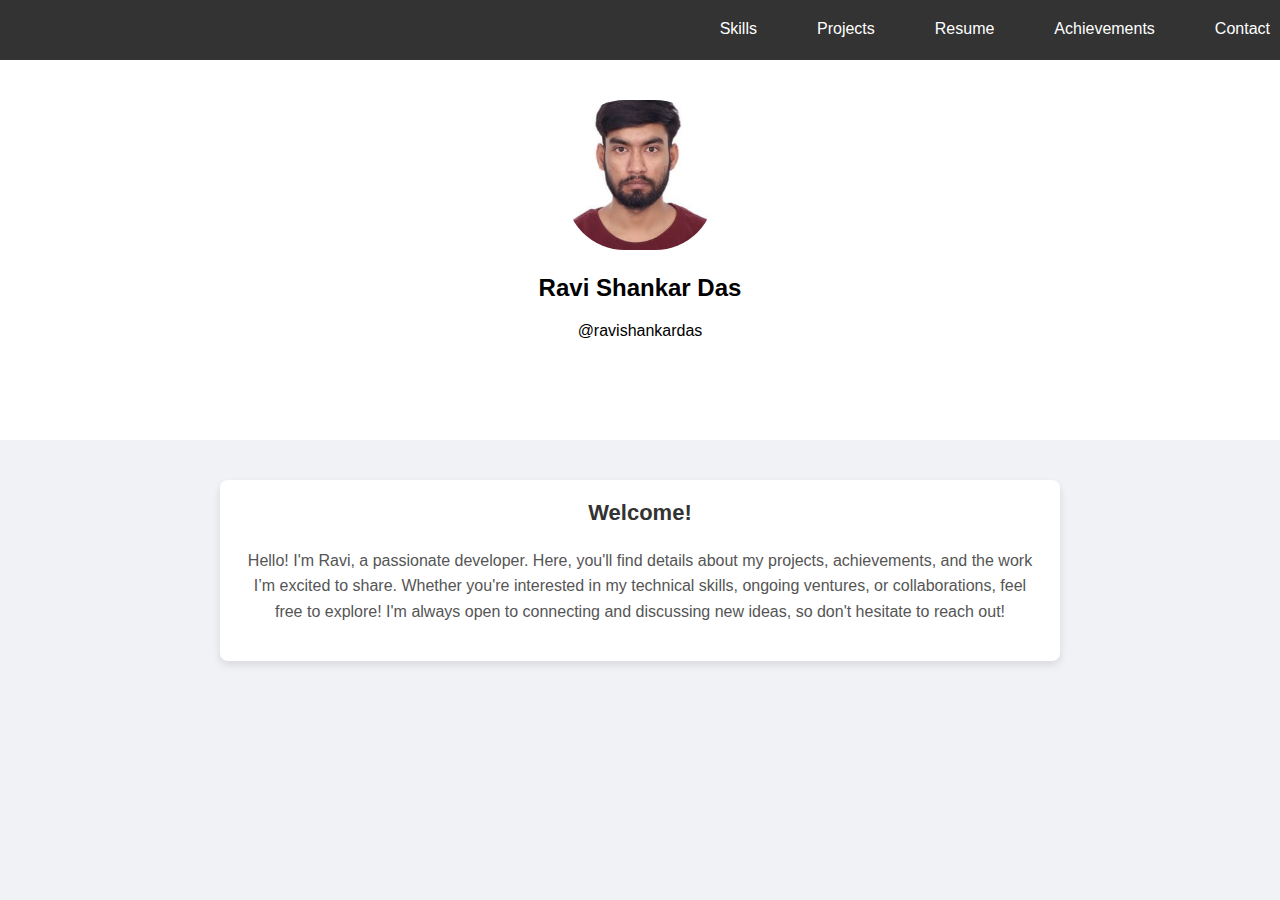
<file: templates/index.html>
<!DOCTYPE html>
<html lang="en">
<head>
    <meta charset="UTF-8">
    <meta name="viewport" content="width=device-width, initial-scale=1.0">
    <title>RSD</title>
    <!-- <link rel="stylesheet" href="/static/style.css"> Link to CSS file -->
     <style>
        body {
    font-family: Arial, sans-serif;
    margin: 0;
    padding: 0;
    background-color: #f0f2f5;
}

.navbar {
    display: flex;
    justify-content: flex-end;
    background-color: #333;
    padding: 10px 20px;
    position: fixed;
    height: 40px;
    width: 100%;
    top: 0;
    left: 0;
    z-index: 1000;
}

.navbar a {
    color: white;
    text-decoration: none;
    padding: 10px 20px;
    margin: 0 10px;
    border-radius: 5px;
}

.navbar a:hover {
    background-color: #575757;
}

.profile {
    padding: 100px;
    background-color: #fff;
    text-align: center;
}

.profile-img {
    border-radius: 40%; /* Makes the image circular */
    width: 150px; /* Adjust width to make the image larger */
    height: 150px; /* Adjust height to match the width for a circular shape */
    object-fit: cover; /* Ensures the image covers the circular area without distortion */
    cursor: pointer; /* Changes cursor to indicate clickable */
    transition: transform 0.3s ease; /* Smooth transition effect */
}




.content {
    max-width: 800px;
    margin: 40px auto;
    padding: 20px;
    background-color: #ffffff;
    border-radius: 8px;
    box-shadow: 0 4px 8px rgba(0, 0, 0, 0.1);
    text-align: center;
}

.content h3 {
    margin-top: 0;
    font-size: 22px;
    color: #333;
}

.content p {
    line-height: 1.6;
    color: #555;
}
     </style>
</head>
<body>
    <!-- Navbar -->
    <div class="navbar">
        <!-- <a href="#">Home</a> -->
        <a href="#">Skills</a>
        <a href="/projects">Projects</a>
        <a href="/resume">Resume</a>
        <a href="/acheivements">Achievements</a>
        <a href="/contact">Contact</a>
    </div>

    <!-- User Profile -->
    <div class="profile">
        <img src="/static/ravi.jpg" alt="Profile Picture" class="profile-img" onclick="openModal()">
        <h2>Ravi Shankar Das</h2>
        <a href="https://github.com/ravishankardas" target="_blank" rel="noopener noreferrer" style="color: inherit; text-decoration: none;">@ravishankardas</a>
    </div>
    
    

    <div class="content">
        <h3>Welcome!</h3>
        <p>Hello! I'm Ravi, a passionate developer. Here, you'll find details about my projects, achievements, and the work I’m excited to share. Whether you're interested in my technical skills, ongoing ventures, or collaborations, feel free to explore! I'm always open to connecting and discussing new ideas, so don't hesitate to reach out!</p>
    </div>
    <script src="/static/script.js"></script>
    

   
</body>
</html>
</file>
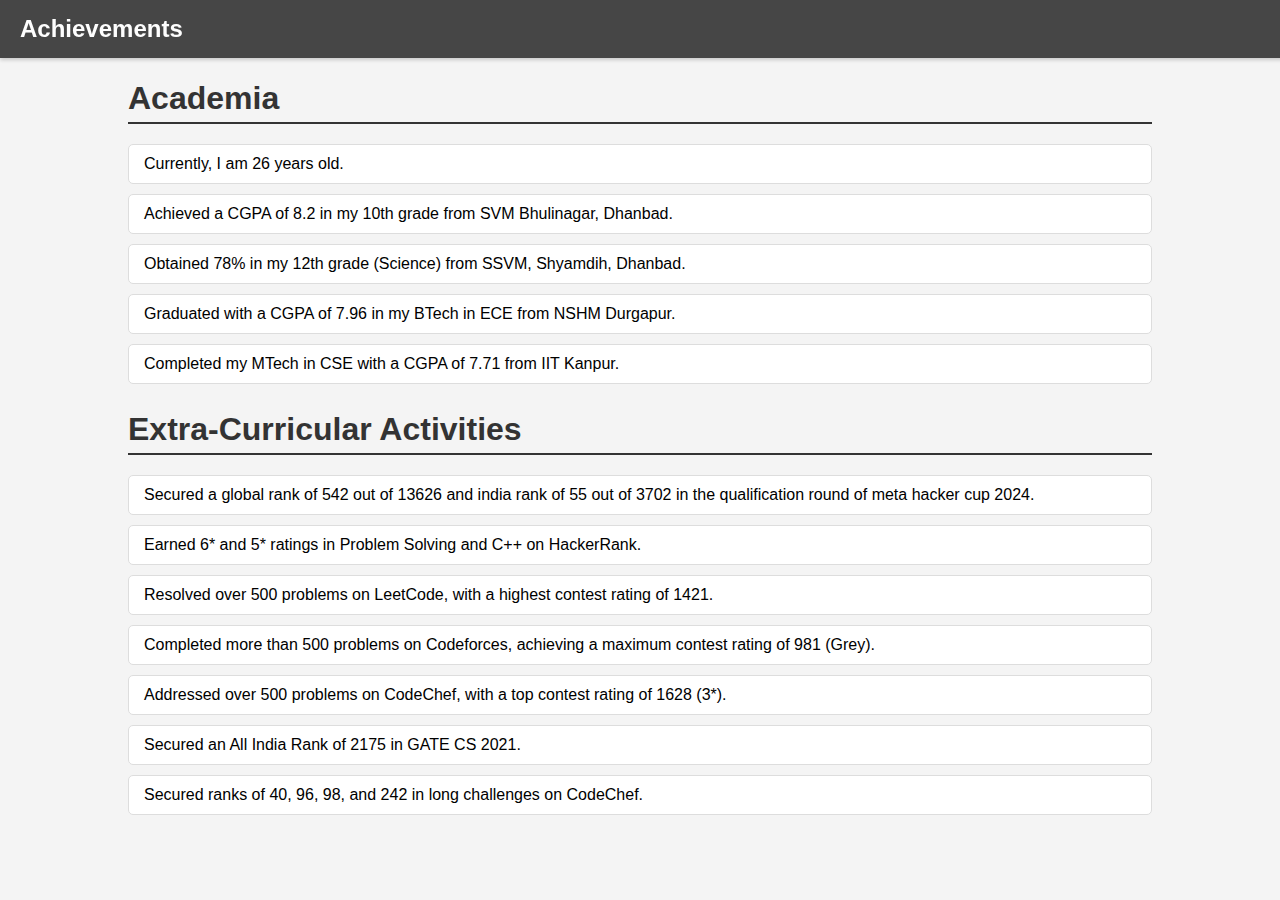
<file: templates/acheivements.html>
<!DOCTYPE html>
<html lang="en">
<head>
    <meta charset="UTF-8">
    <meta name="viewport" content="width=device-width, initial-scale=1.0">
    <title>Achievements</title>
    <style>
        body {
            font-family: Arial, sans-serif;
            margin: 0;
            padding: 0;
            background-color: #f4f4f4;
        }
        
        .navbar {
            /* display: flex; */
            justify-content: flex-end;
            background-color: #333;
            padding: 15px 20px;
            position: fixed;
            width: 100%;
            top: 0;
            left: 0;
            z-index: 1000;
            opacity: 0.9;
            color: #fff;
            box-shadow: 0 2px 4px rgba(0, 0, 0, 0.2);
        }
        
        .navbar h3 {
            margin: 0;
            font-size: 1.5rem;
            cursor: pointer;
        }
        
        .navbar h3:hover {
            color: #ffd700;
            text-shadow: 1px 1px 2px rgba(0, 0, 0, 0.5);
        }
        
        .ach_text {
            margin: 80px 10% 20px; /* Adjusted top margin for better spacing */
        }
        
        .ach_text h2 {
            font-size: 2rem;
            color: #333;
            border-bottom: 2px solid #333;
            padding-bottom: 5px;
            margin-bottom: 20px;
        }
        
        .ach_text ul {
            list-style-type: none;
            padding: 0;
            margin: 0;
        }
        
        .ach_text li {
            background: #fff;
            border: 1px solid #ddd;
            border-radius: 5px;
            padding: 10px 15px;
            margin-bottom: 10px;
            transition: background 0.3s, box-shadow 0.3s;
        }
        
        .ach_text li:hover {
            background: #f9f9f9;
            box-shadow: 0 2px 4px rgba(0, 0, 0, 0.1);
        }
    </style>
</head>
<body>
    <div class="navbar">
        <h3>Achievements</h3>
    </div>
    <div class="ach_text">
        <h2>Academia</h2>
        <ul>
            <li>Currently, I am 26 years old.</li>
            <li>Achieved a CGPA of 8.2 in my 10th grade from SVM Bhulinagar, Dhanbad.</li>
            <li>Obtained 78% in my 12th grade (Science) from SSVM, Shyamdih, Dhanbad.</li>
            <li>Graduated with a CGPA of 7.96 in my BTech in ECE from NSHM Durgapur.</li>
            <li>Completed my MTech in CSE with a CGPA of 7.71 from IIT Kanpur.</li>
        </ul>

        <h2>Extra-Curricular Activities</h2>
        <ul>
            <li>Secured a global rank of 542 out of 13626 and india rank of 55 out of 3702 in the qualification round of meta hacker cup 2024.</li>
            <li>Earned 6* and 5* ratings in Problem Solving and C++ on HackerRank.</li>
            <li>Resolved over 500 problems on LeetCode, with a highest contest rating of 1421.</li>
            <li>Completed more than 500 problems on Codeforces, achieving a maximum contest rating of 981 (Grey).</li>
            <li>Addressed over 500 problems on CodeChef, with a top contest rating of 1628 (3*).</li>
            <li>Secured an All India Rank of 2175 in GATE CS 2021.</li>
            <li>Secured ranks of 40, 96, 98, and 242 in long challenges on CodeChef.</li>
        </ul>
    </div>
</body>
</html>
</file>
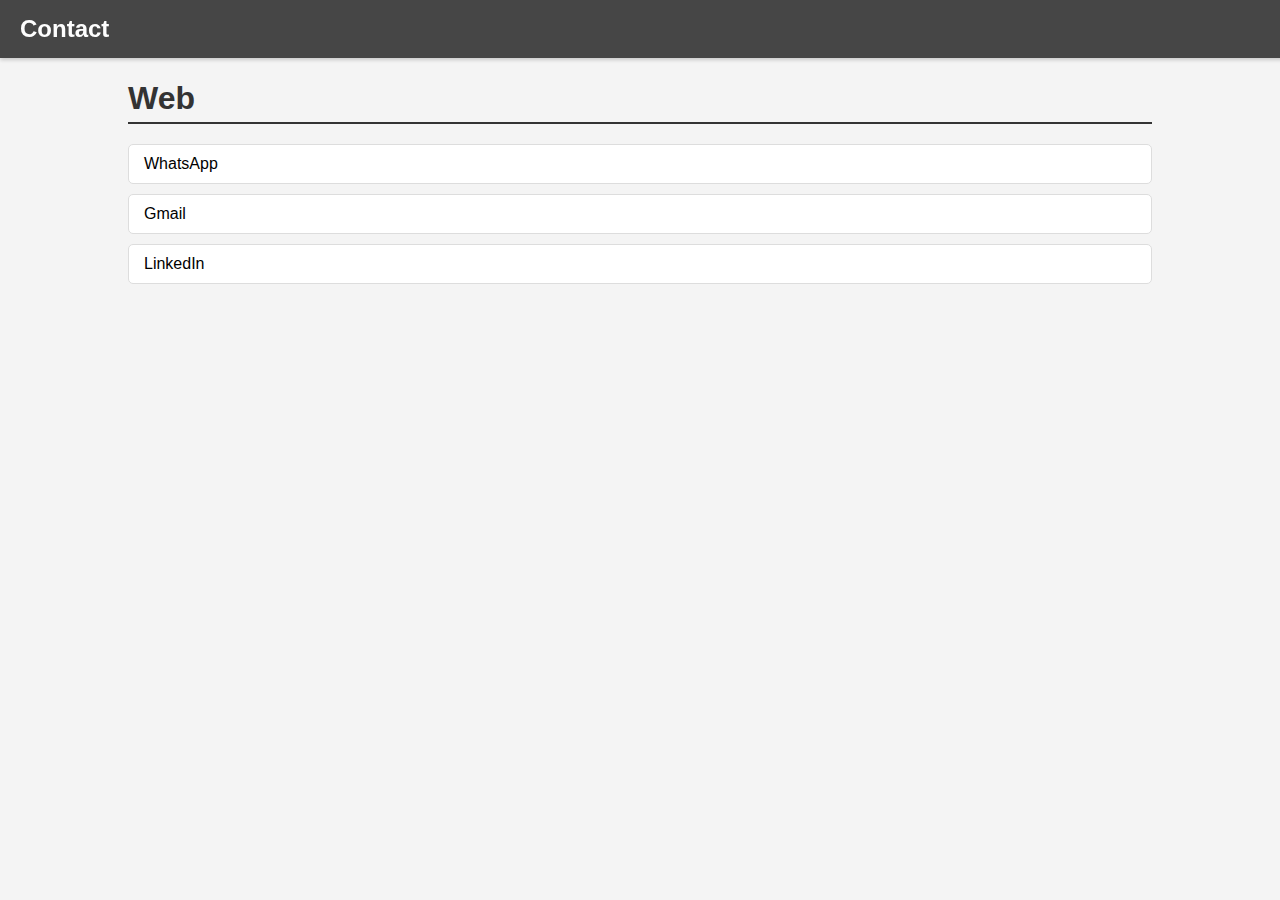
<file: templates/contact.html>
<!DOCTYPE html>
<html lang="en">
<head>
    <meta charset="UTF-8">
    <meta name="viewport" content="width=device-width, initial-scale=1.0">
    <title>Contact</title>
    <style>
        body {
            font-family: Arial, sans-serif;
            margin: 0;
            padding: 0;
            background-color: #f4f4f4;
        }
        
        .navbar {
            /* display: flex; */
            justify-content: flex-end;
            background-color: #333;
            padding: 15px 20px;
            position: fixed;
            width: 100%;
            top: 0;
            left: 0;
            z-index: 1000;
            opacity: 0.9;
            color: #fff;
            box-shadow: 0 2px 4px rgba(0, 0, 0, 0.2);
        }
        
        .navbar h3 {
            margin: 0;
            font-size: 1.5rem;
            cursor: pointer;
        }
        
        .navbar h3:hover {
            color: #ffd700;
            text-shadow: 1px 1px 2px rgba(0, 0, 0, 0.5);
        }
        
        .ach_text {
            margin: 80px 10% 20px; /* Adjusted top margin for better spacing */
        }
        
        .ach_text h2 {
            font-size: 2rem;
            color: #333;
            border-bottom: 2px solid #333;
            padding-bottom: 5px;
            margin-bottom: 20px;
        }
        
        .ach_text ul {
            list-style-type: none;
            padding: 0;
            margin: 0;
        }
        
        .ach_text li {
            background: #fff;
            border: 1px solid #ddd;
            border-radius: 5px;
            padding: 10px 15px;
            margin-bottom: 10px;
            transition: background 0.3s, box-shadow 0.3s;
            
        }
        .ach_text li a{
            inherits: none;
            text-decoration: none;
            color: black;
        }
        
        .ach_text li:hover {
            background: #f9f9f9;
            box-shadow: 0 2px 4px rgba(0, 0, 0, 0.1);
        }
    </style>
</head>
<body>
    <div class="navbar">
        <h3>Contact</h3>
    </div>
    <div class="ach_text">
        <h2>Web</h2>
        <ul>
            <li><a href="https://web.whatsapp.com/send?phone=8918195019" target="_blank" rel="noopener noreferrer" >WhatsApp</a></li>
            <li><a href="https://mail.google.com/mail/?view=cm&fs=1&to=ravishankerdas1998@gmail.com&su=Hello" target="_blank" rel="noopener noreferrer">Gmail</a></li>
            <li><a href="https://www.linkedin.com/in/ravishankardas/" target="_blank" rel="noopener noreferrer">LinkedIn</a></li>
        </ul>


    </div>
</body>
</html>
</file>
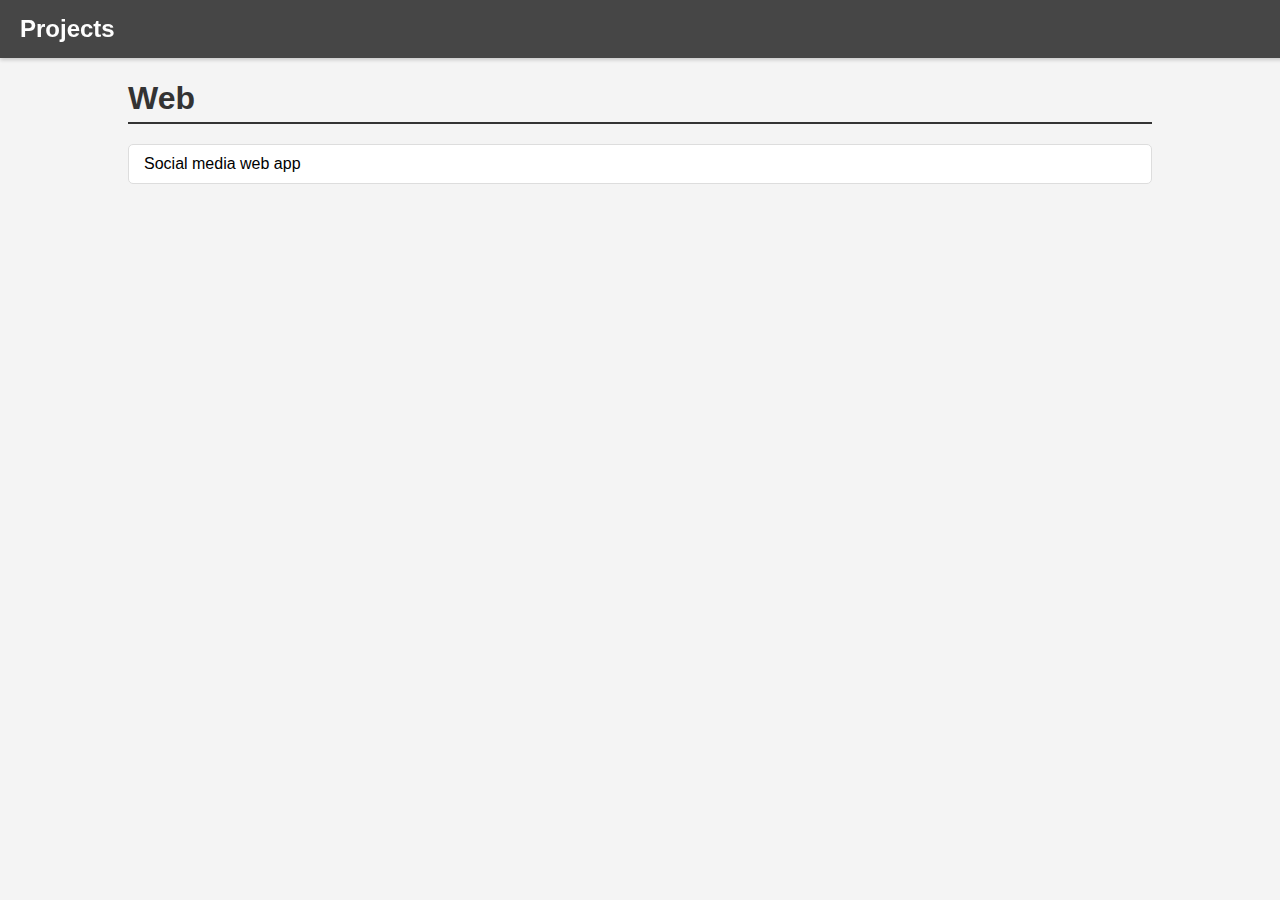
<file: templates/projects.html>
<!DOCTYPE html>
<html lang="en">
<head>
    <meta charset="UTF-8">
    <meta name="viewport" content="width=device-width, initial-scale=1.0">
    <title>Contact</title>
    <style>
        body {
            font-family: Arial, sans-serif;
            margin: 0;
            padding: 0;
            background-color: #f4f4f4;
        }
        
        .navbar {
            /* display: flex; */
            justify-content: flex-end;
            background-color: #333;
            padding: 15px 20px;
            position: fixed;
            width: 100%;
            top: 0;
            left: 0;
            z-index: 1000;
            opacity: 0.9;
            color: #fff;
            box-shadow: 0 2px 4px rgba(0, 0, 0, 0.2);
        }
        
        .navbar h3 {
            margin: 0;
            font-size: 1.5rem;
            cursor: pointer;
        }
        
        .navbar h3:hover {
            color: #ffd700;
            text-shadow: 1px 1px 2px rgba(0, 0, 0, 0.5);
        }
        
        .ach_text {
            margin: 80px 10% 20px; /* Adjusted top margin for better spacing */
        }
        
        .ach_text h2 {
            font-size: 2rem;
            color: #333;
            border-bottom: 2px solid #333;
            padding-bottom: 5px;
            margin-bottom: 20px;
        }
        
        .ach_text ul {
            list-style-type: none;
            padding: 0;
            margin: 0;
        }
        
        .ach_text li {
            background: #fff;
            border: 1px solid #ddd;
            border-radius: 5px;
            padding: 10px 15px;
            margin-bottom: 10px;
            transition: background 0.3s, box-shadow 0.3s;
            
        }
        .ach_text li a{
            inherits: none;
            text-decoration: none;
            color: black;
        }
        
        .ach_text li:hover {
            background: #f9f9f9;
            box-shadow: 0 2px 4px rgba(0, 0, 0, 0.1);
        }
    </style>
</head>
<body>
    <div class="navbar">
        <h3>Projects</h3>
    </div>
    <div class="ach_text">
        <h2>Web</h2>
        <ul>
            <li><a href="/social" rel="noopener noreferrer" >Social media web app</a></li>
        </ul>
    </div>
</body>
</html>
</file>
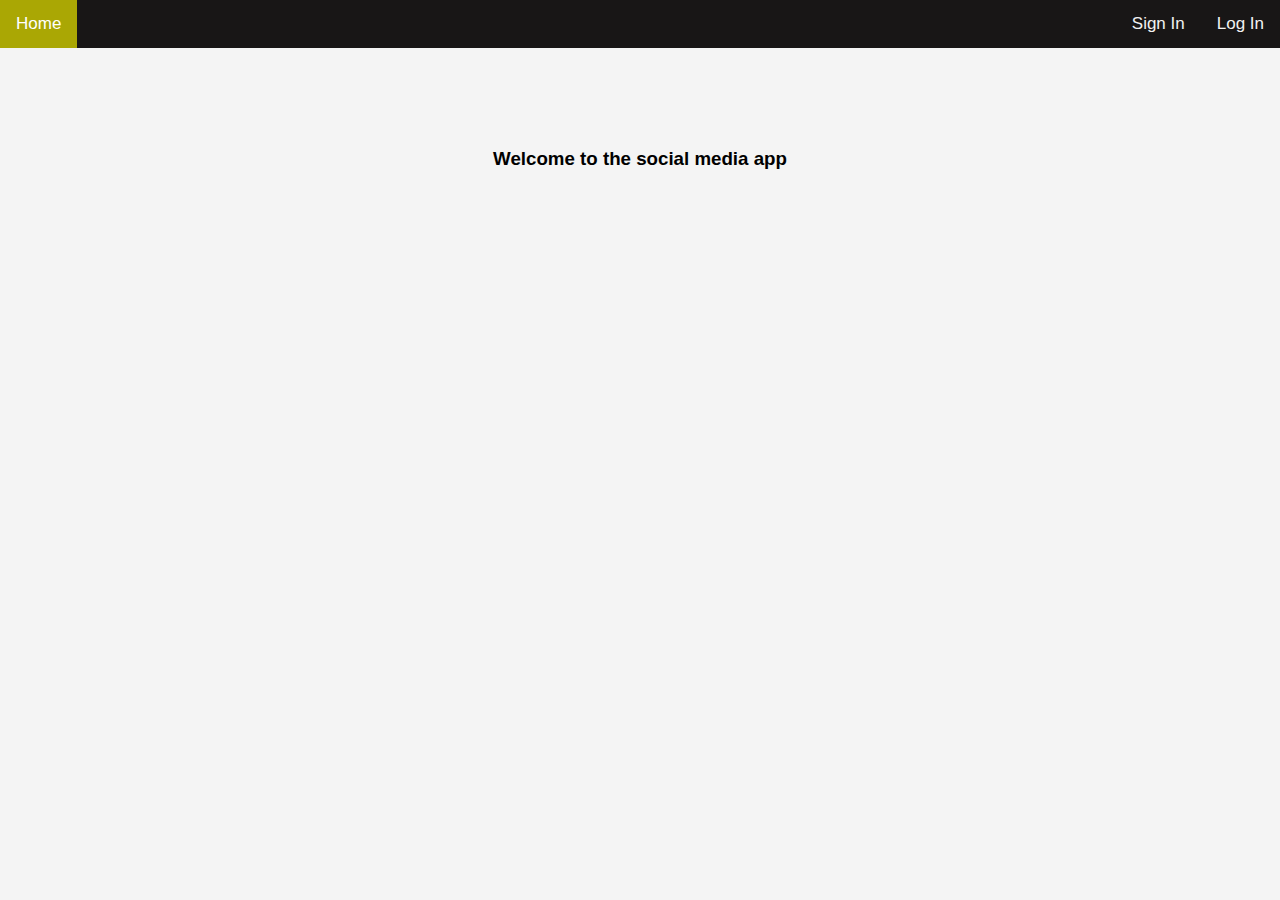
<file: templates/social.html>
<!DOCTYPE html>
<html lang="en">
  <head>
    <meta charset="UTF-8" />
    <meta name="viewport" content="width=device-width, initial-scale=1.0" />
    <title>Social Media Web App</title>
    <style>
      body {
        font-family: Arial, sans-serif;
        margin: 0;
        padding: 0;
        background-color: #f4f4f4;
      }
      .unclickable {
        pointer-events: none; /* Disable click events */
        color: #fff; /* Ensure the text color remains visible */
        text-decoration: none; /* Remove underline */
      }

      .unclickable:hover {
        color: #fff; /* Keep the color consistent */
        text-shadow: none; /* Remove text shadow */
      }

      .main_text {
        margin-top: 100px;
        text-align: center;
      }

      .form-container {
        display: none; /* Hide forms by default */
      }

      .form-active {
        display: block; /* Show form when active */
      }
      .signinForm {
        display: none;
      }

      .topnav {
        overflow: hidden;
        background-color: #181616;
      }

      .topnav a {
        float: left;
        color: #f2f2f2;
        text-align: center;
        padding: 14px 16px;
        text-decoration: none;
        font-size: 17px;
      }

      .topnav a:hover {
        background-color: #ddd;
        color: black;
      }

      .topnav a.active {
        background-color: #aaa704;
        color: white;
      }

      .topnav-right {
        float: right;
      }

      .hidden {
        display: none;
      }
    </style>
  </head>
  <body>
    <div class="topnav">
      <a class="active" href="#" onclick="refreshScreen()">Home</a>
      <div class="topnav-right">
        <a href="#" onclick="toggleForm('signin')" id="signin_text">Sign In</a>
        <a href="#" onclick="toggleForm('login')" id="login_text">Log In</a>
        <a href="#" onclick="logOut()" id="logoutLink">Log out</a>
      </div>
    </div>

    <div class="main_text">
      <h3 id="welcome_text">Welcome to the social media app</h3>
      <div id="contentArea"></div>

      <!-- Sign In Form -->
      <div id="signinForm" class="form-container form-active">
        <form id="createUserForm" onsubmit="submitSignInForm(event);">
          <h2>Create a new user</h2>
          <label for="email">Email:</label><br />
          <input
            type="email"
            id="signin_email"
            name="email"
            required
          /><br /><br />
          <label for="password">Password:</label><br />
          <input
            type="password"
            id="signin_password"
            name="password"
            required
          /><br /><br />
          <button type="submit">Submit</button>
        </form>
      </div>

      <!-- Log In Form -->
      <div id="loginForm" class="form-container">
        <form id="loginUserForm" onsubmit="submitLoginForm(event);">
          <h2>Log In</h2>
          <label for="login_email">Email:</label><br />
          <input
            type="email"
            id="login_email"
            name="email"
            required
          /><br /><br />
          <label for="login_password">Password:</label><br />
          <input
            type="password"
            id="login_password"
            name="password"
            required
          /><br /><br />
          <button type="submit">Log In</button>
        </form>
      </div>

      <div id="postUserForm">
        <form id="postForm" onsubmit="submitCreatePostForm(event);">
          <h2>Create a New Post</h2>

          <label for="title">Title:</label><br />
          <input type="text" id="title" name="title" required /><br /><br />

          <label for="content">Content:</label><br />
          <textarea id="content" name="content" rows="4" required></textarea
          ><br /><br />
          <button type="submit">Submit</button>
        </form>
        <div id="postFormContentArea"></div>

      </div>

    </div>

    <script>
      function refreshScreen() {
        location.reload();
      }

      let IN_DEVELOPMENT = 0;


      window.onload = function () {
        document.getElementById("signin_email").value = ""; 
        document.getElementById("signin_password").value = ""; 
        document.getElementById("login_email").value = ""; 
        document.getElementById("login_password").value = ""; 
        document.getElementById("signinForm").style.display = "none";
        document.getElementById("loginUserForm").style.display = "none";
        document.getElementById("logoutLink").classList.add("hidden");
        document.getElementById("postForm").style.display = "none";
      };

      // Function to toggle between Sign In and Log In forms
      function toggleForm(formType) {
        const signinForm = document.getElementById("signinForm");
        const loginForm = document.getElementById("loginForm");

        if (formType === "signin") {
          signinForm.classList.add("form-active");
          loginForm.classList.remove("form-active");

          document.getElementById("signin_email").value = ""; 
          document.getElementById("signin_password").value = ""; 

          document.getElementById("loginUserForm").style.display = "none";
          document.getElementById("signinForm").style.display = "block";
        }
        if (formType === "login") {
          loginForm.classList.add("form-active");
          signinForm.classList.remove("form-active");

          document.getElementById("login_email").value = "";
          document.getElementById("login_password").value = "";

          document.getElementById("signinForm").style.display = "none";
          document.getElementById("loginUserForm").style.display = "block";
        }
      }

      async function submitSignInForm(event) {
        event.preventDefault(); // Prevent the default form submission

        const userData = {
          email: document.getElementById("signin_email").value,
          password: document.getElementById("signin_password").value,
        };

        const user_creation_end_point =
          IN_DEVELOPMENT === 1
            ? "http://127.0.0.1:8000/users"
            : "https://fastapi-social-ravi-232824ba7d56.herokuapp.com/users";

        try {
          const response = await fetch(user_creation_end_point, {
            method: "POST",
            headers: {
              "Content-Type": "application/json",
            },
            body: JSON.stringify(userData),
          });

          if (response.status === 201) {
            console.log("user created succesfully!!!");
            const responseData = await response.json();
            const username = responseData.email.split("@")[0]; // Extract part before '@'
            // alert("User created successfully!");
            updateNavbarWithUsername(username, "signin");
          } else {
            const errorData = await response.json();
            console.log(`Error: ${errorData.detail}`); // Will show "User already exists"
          }
        } catch (error) {
          console.log("An error occurred: " + error.message);
        }
      }

      async function submitLoginForm(event) {
        event.preventDefault(); // Prevent form from submitting the traditional way

        const loginData = new URLSearchParams();
        login_mail = document.getElementById("login_email").value;
        loginData.append("username", login_mail);
        loginData.append(
          "password",
          document.getElementById("login_password").value
        );
        const userLoginEndPoint =
          IN_DEVELOPMENT === 1
            ? "http://127.0.0.1:8000/login"
            : "https://fastapi-social-ravi-232824ba7d56.herokuapp.com/login";
        try {
          const response = await fetch(userLoginEndPoint, {
            method: "POST",
            headers: {
              "Content-Type": "application/x-www-form-urlencoded",
            },
            body: loginData,
          });

          if (response.ok) {
            const responseData = await response.json();
            console.log("Login successful", responseData);

            // Store the access token for future use
            localStorage.setItem("access_token", responseData.access_token);
            console.log("token login: " + responseData.access_token);
            username = login_mail.split("@")[0];
            updateNavbarWithUsername(username, "login");
          } else {
            const errorData = await response.json();
            alert(`Error: ${errorData.detail}`);
          }
        } catch (error) {
          console.error("An error occurred:", error);
          alert("An error occurred while logging in. Please try again.");
        }
      }

      async function submitCreatePostForm(event) {
        event.preventDefault(); // Prevent the default form submission behavior

        const title = document.getElementById("title").value;
        const content = document.getElementById("content").value;

        const token = localStorage.getItem("access_token");
        // console.log("token post create: " + token);

        const postData = {
          title: title,
          content: content,
        };
        const postCreateEndPoint =
          IN_DEVELOPMENT === 1
            ? "http://127.0.0.1:8000/posts"
            : "https://fastapi-social-ravi-232824ba7d56.herokuapp.com/posts";

        try {
          const response = await fetch(postCreateEndPoint, {
            method: "POST",
            headers: {
              "Content-Type": "application/json",
              Authorization: `Bearer ${token}`, 
            },
            body: JSON.stringify(postData), 
          });

          if (!response.ok) {
            throw new Error("Failed to create post");
          }

          const responseData = await response.json();
          // alert("Post created successfully");

          // Optionally, you can clear the form fields after successful submission
          document.getElementById("postForm").reset();
          document.getElementById("postForm").style.display = "none";
          
          const fillerText = document.createElement("p");
          fillerText.textContent = username + " created a post: " + "title = " + title + ", content: " + content; 
          document.getElementById("postFormContentArea").appendChild(fillerText);

        } catch (error) {
          console.error("Error creating post:", error);
        }
      }

      // Function to update the navbar with the username
      function updateNavbarWithUsername(username, sign_type) {
        if (sign_type === "signin") {
          const signinLink = document.getElementById("signin_text");
          signinLink.textContent = username;
          signinLink.onclick = null; // Make unclickable
          signinLink.classList.add("unclickable"); // Disable hover effect
          document.getElementById("login_text").style.display = "none"; // Hide login link
          document.getElementById("createUserForm").style.display = "none"; // Hide the form
          document.getElementById("logoutLink").classList.remove("hidden");
        } else {
          const loginInLink = document.getElementById("login_text");
          // loginInLink.style.display = "none";
          loginInLink.onclick = null;
          loginInLink.textContent = username;
          // loginInLink.style.pointerEvents = "none";
          // loginInLink.style.pointerEvents = "default";

          // loginInLink.classList.add("unclickable");
          document.getElementById("signin_text").style.display = "none";
          document.getElementById("loginUserForm").style.display = "none";
          document.getElementById("logoutLink").classList.remove("hidden");
          document.getElementById("postForm").style.display = "block";
        }

        // document.getElementById("postUserForm").style.display = "block";

        // const newParagraph = document.createElement("p");
        // newParagraph.textContent = "You are logged in as: " + username;
        // document.getElementById("contentArea").appendChild(newParagraph);
      }

      function logOut() {
        // Remove the access token from local storage
        localStorage.removeItem("access_token");

        // Update the UI
        const logoutLink = document.getElementById("logoutLink");
        const signinText = document.getElementById("signin_text");
        const loginText = document.getElementById("login_text");

        // Reset the navbar
        logoutLink.classList.add("hidden"); // Hide the logout link
        signinText.classList.remove("unclickable"); // Make Sign In clickable again
        signinText.onclick = () => toggleForm('signin'); // Restore the Sign In function
        signinText.style.display = "inline"; // Show the Sign In link
        loginText.style.display = "inline"; // Show the Log In link
        loginText.textContent = "login";
        loginText.onclick = () => toggleForm('login'); 
        // Clear the welcome text and post form
        document.getElementById("welcome_text").textContent = "Welcome to the social media app";
        document.getElementById("postForm").style.display = "none"; // Hide the post form


        document.getElementById("postFormContentArea").innerHTML = "";
        // Reset the forms' fields
        document.getElementById("signin_email").value = ""; 
        document.getElementById("signin_password").value = ""; 
        document.getElementById("login_email").value = ""; 
        document.getElementById("login_password").value = ""; 
        document.getElementById("postFormContentArea")
        // Show the login form
        document.getElementById("loginForm").style.display = "block"; // Ensure Log In form is shown

        // Optionally, show a confirmation message
        // alert("You have been logged out successfully.");
    }


    </script>
  </body>
</html>
</file>
<file: static/style.css>
/* Base styling for desktop screens */
body {
    font-family: Arial, sans-serif;
    margin: 0;
    padding: 0;
    background-color: #f0f2f5;
}

.navbar {
    display: flex;
    justify-content: flex-end;
    background-color: #333;
    padding: 10px 20px;
    position: fixed;
    width: 100%;
    top: 0;
    left: 0;
    z-index: 1000;
}

.navbar a {
    color: white;
    text-decoration: none;
    padding: 10px 20px;
    margin: 0 10px;
    border-radius: 5px;
}

.navbar a:hover {
    background-color: #575757;
}

.profile {
    padding: 20px;
    background-color: #fff;
    text-align: center;
}
.profile img {
    border-radius: 10%;
    width: 50px;
    height: 50px;
}
.profile h2 {
    margin: 10px 0;
}

.content {
    max-width: 800px;
    margin: 40px auto;
    padding: 20px;
    background-color: #ffffff;
    border-radius: 8px;
    box-shadow: 0 4px 8px rgba(0, 0, 0, 0.1);
    text-align: center;
}

.content h3 {
    margin-top: 0;
    font-size: 22px;
    color: #333;
}

.content p {
    line-height: 1.6;
    color: #555;
}

/* Responsive styling for smaller screens */
@media (max-width: 768px) {
    .navbar {
        flex-direction: column;
        align-items: flex-start;
        padding: 10px;
    }

    .navbar a {
        padding: 10px 0;
        margin: 5px 0;
        width: 100%;
        text-align: left;
    }

    .profile img {
        width: 120px;
        height: 120px;
    }

    .profile h2 {
        font-size: 20px;
    }

    .content {
        padding: 10px;
        margin: 20px auto;
    }

    .content h3 {
        font-size: 18px;
    }

    .content p {
        font-size: 16px;
    }
}

/* Additional styling for very small screens (mobile) */
@media (max-width: 480px) {
    .navbar {
        padding: 8px;
    }

    .profile img {
        width: 100px;
        height: 100px;
    }

    .profile h2 {
        font-size: 18px;
    }

    .content h3 {
        font-size: 16px;
    }

    .content p {
        font-size: 14px;
    }
}


/* Base styling for desktop screens */
body {
    font-family: Arial, sans-serif;
    margin: 0;
    padding: 0;
    background-color: #f0f2f5;
}

.pdf-container {
    display: flex;
    justify-content: center;
    align-items: center;
    flex-direction: column;
    margin-top: 20px;
    padding: 20px;
}
</file>
